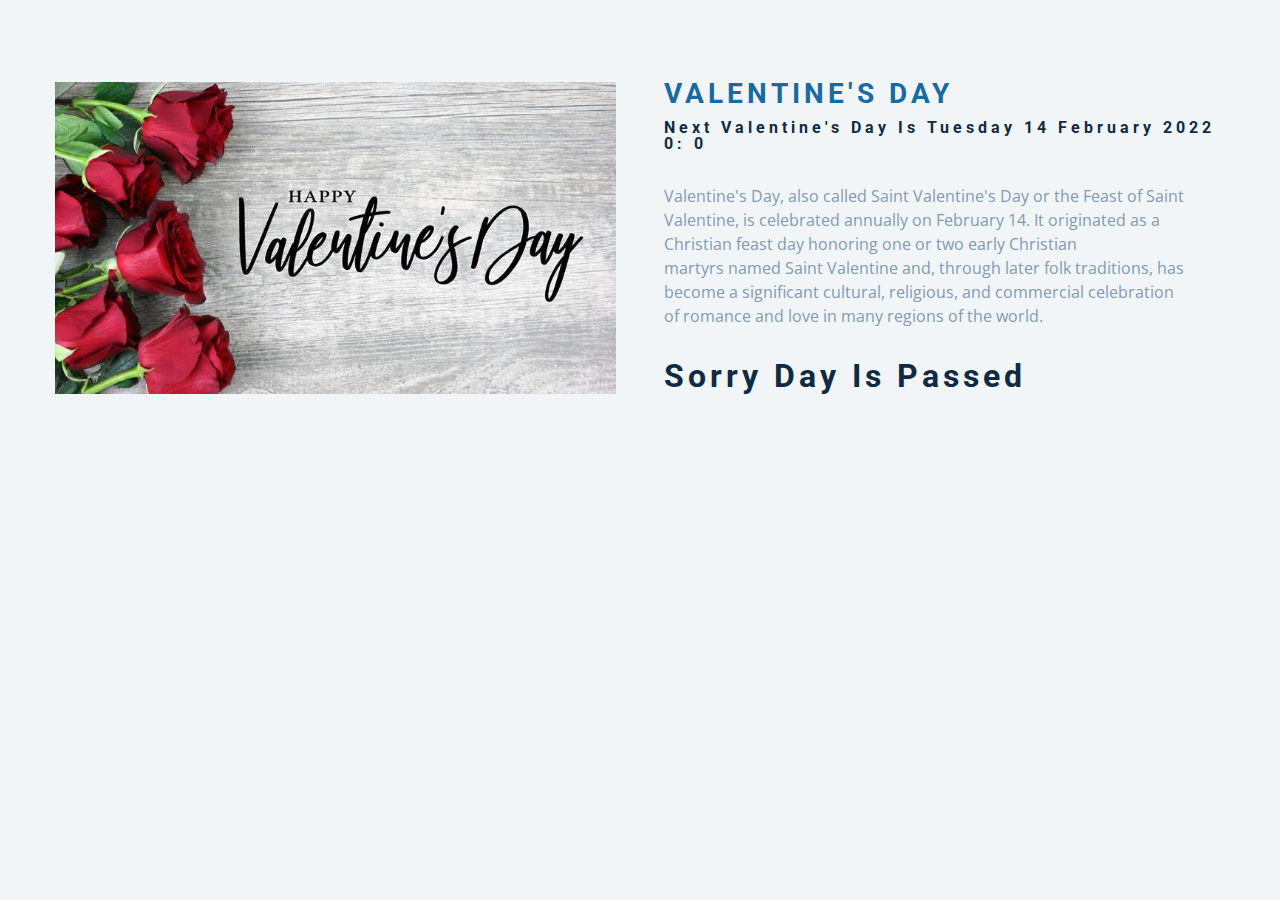
<file: assets/projects/Countdown-timer/index.html>
<!DOCTYPE html>
<html lang="en">

<head>
    <meta charset="UTF-8">
    <meta http-equiv="X-UA-Compatible" content="IE=edge">
    <meta name="viewport" content="width=device-width, initial-scale=1.0">
    <title>Countdown</title>

    <!-- styles -->
    <link rel="stylesheet" href="styles.css" />
</head>

<body>

    <section class="section-center">
        <!-- image -->
        <article class="gift-img">
            <img src="./valentine,s-day.jpg" alt="Valentine's day picture">
        </article>
        <!-- info -->
        <article class="gift-info">
            <h3>Valentine's Day</h3>
            <h4 class="giveaway">
                Valentine's Day is 14th February
            </h4>
            <p>Valentine's Day, also called Saint Valentine's Day or the Feast of Saint Valentine, is celebrated
                annually on February 14. It originated as a Christian feast day honoring one or two early Christian
                martyrs named Saint Valentine and, through later folk traditions, has become a significant cultural,
                religious, and commercial celebration of romance and love in many regions of the world.</p>
            <div class="deadline">
                <!-- days -->
                <div class="deadline-format">
                    <div>
                        <h4 class="days">110</h4>
                        <span>days</span>
                    </div>
                </div>
                <!-- end of item -->
                <!-- hours -->
                <div class="deadline-format">
                    <div>
                        <h4 class="hours">110</h4>
                        <span>hours</span>
                    </div>
                </div>
                <!-- end of item -->
                <!-- mins -->
                <div class="deadline-format">
                    <div>
                        <h4 class="mins">110</h4>
                        <span>mins</span>
                    </div>
                </div>
                <!-- end of item -->
                <!-- secs -->
                <div class="deadline-format">
                    <div>
                        <h4 class="secs">110</h4>
                        <span>secs</span>
                    </div>
                </div>
                <!-- end of item -->
            </div>
        </article>
    </section>
    <!-- Javascript -->
    <script src="app.js"></script>
</body>

</html>
</file>
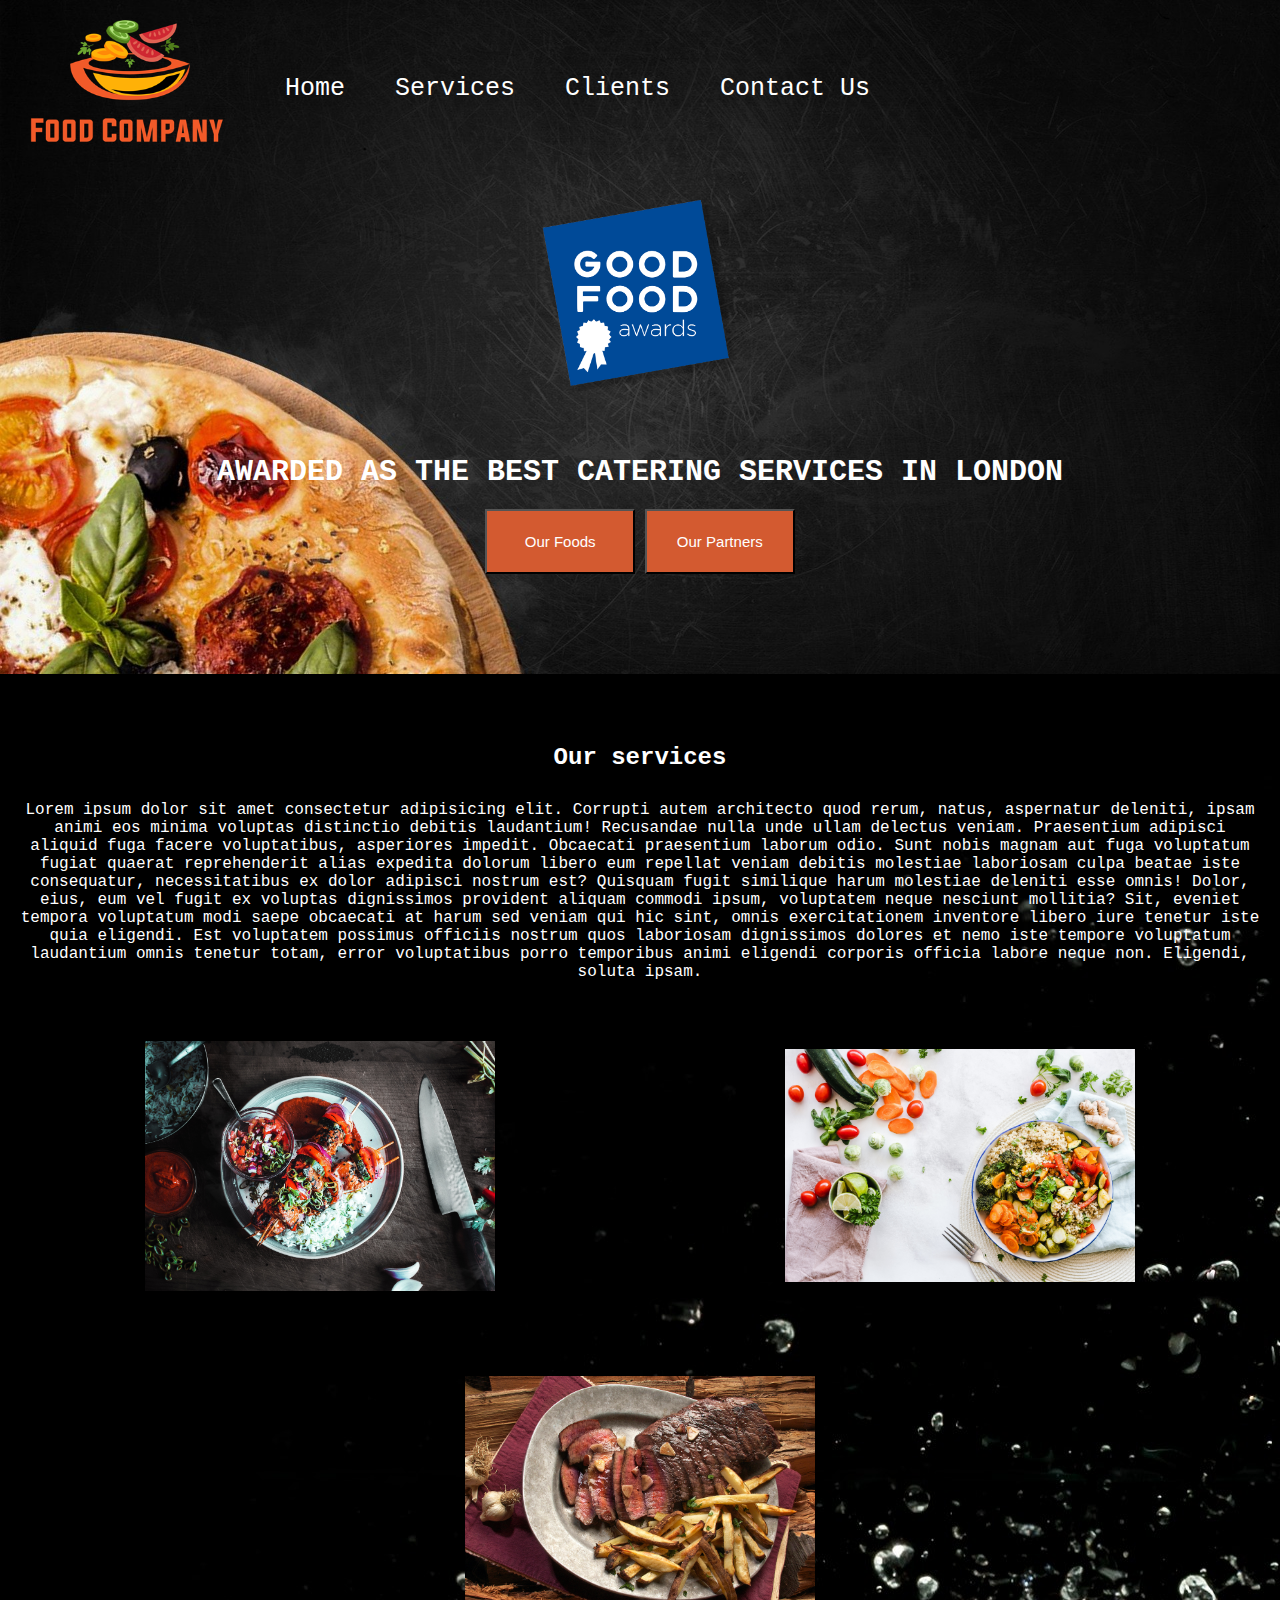
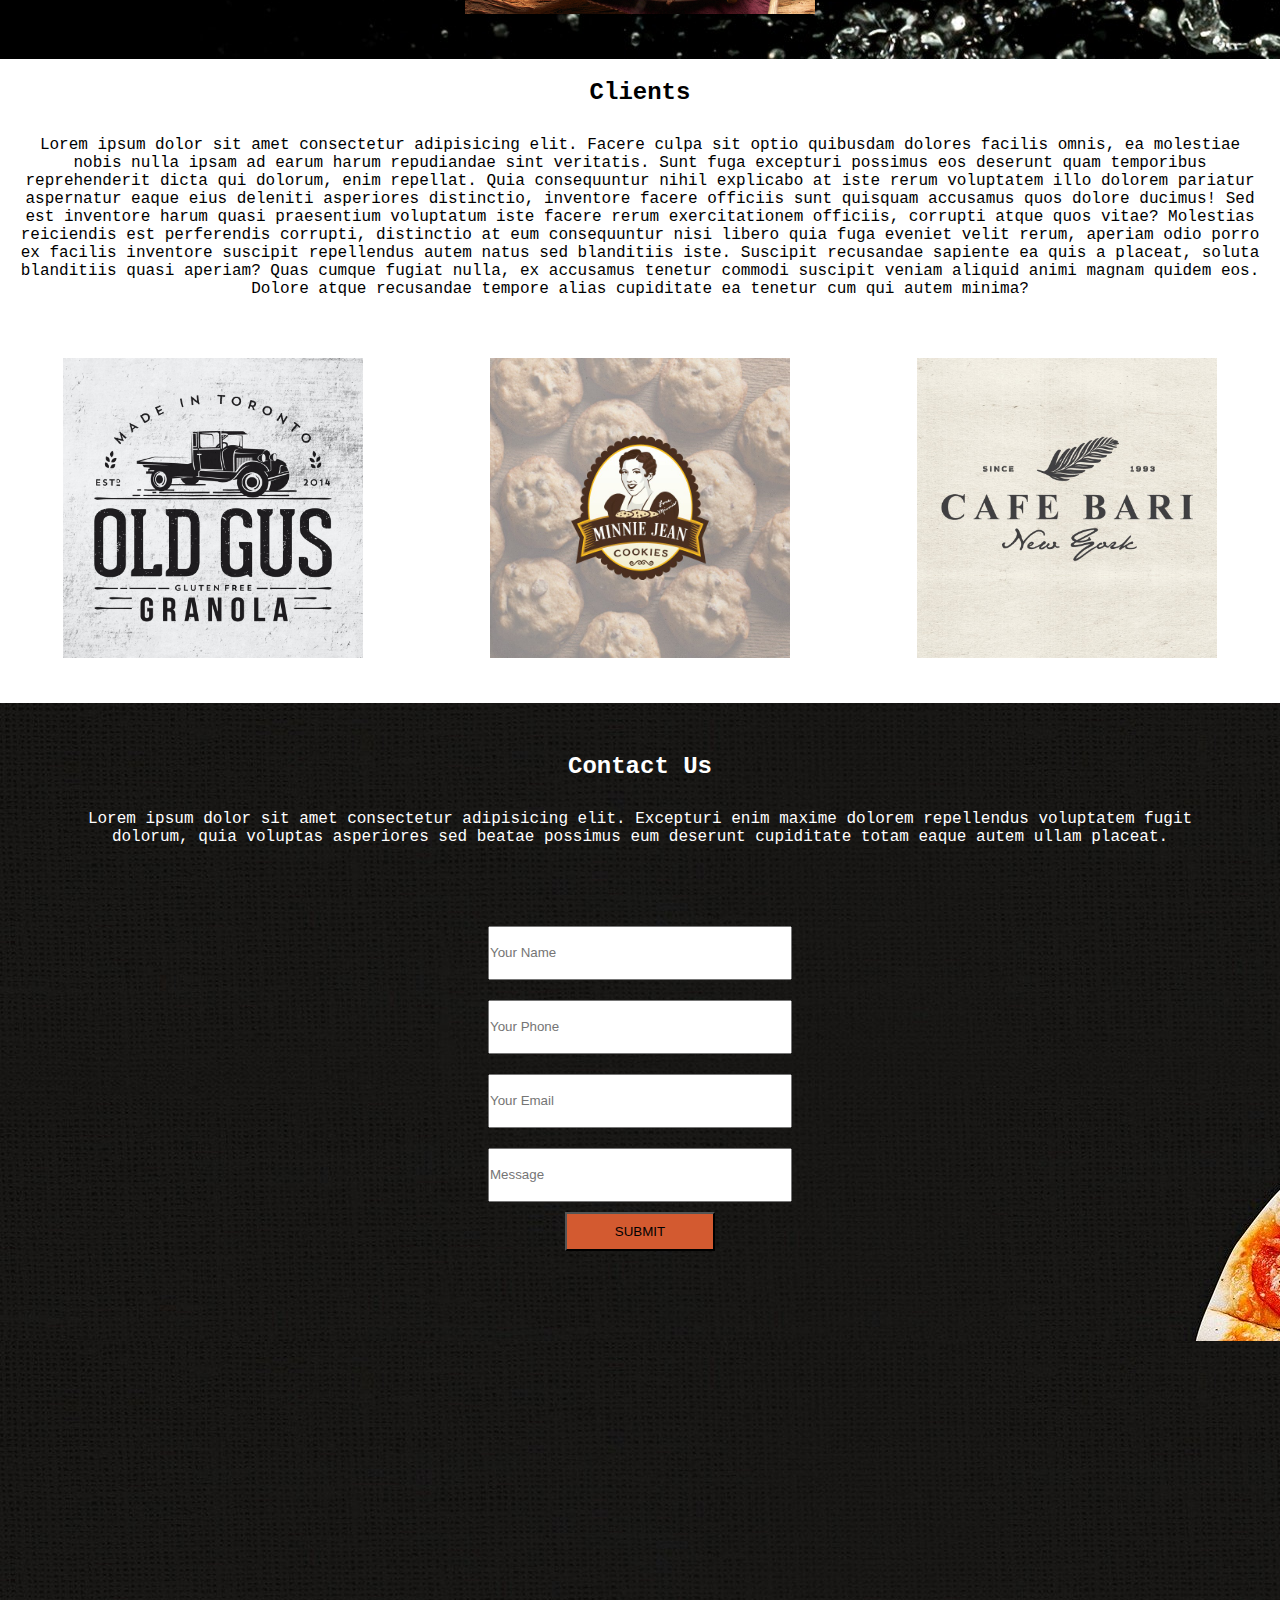
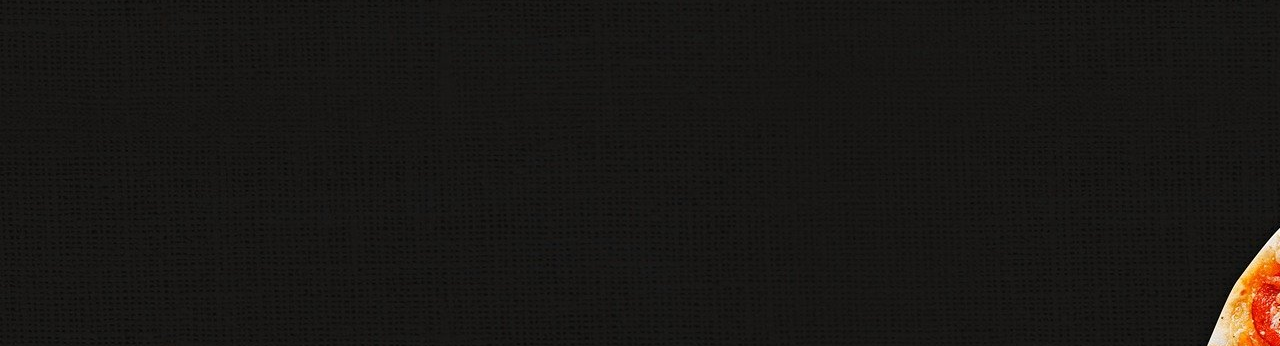
<file: assets/projects/FoodOrderingProject/index.html>
<!DOCTYPE html>
<html lang="en">

<head>
    <meta charset="UTF-8">
    <meta http-equiv="X-UA-Compatible" content="IE=edge">
    <meta name="viewport" content="width=device-width, initial-scale=1.0">
    <title>Best Food Ordering System</title>
    <link rel="stylesheet" href="assets/css/style.css">
    <style>

    </style>
</head>

<body>
    <header>
        <nav id="navbar">

            <div id="logo">
                <a href="index.html" alt="Home"><img src="assets/img/logo/logo1.png" alt="Profile"></a>
            </div>

            <ul>
                <li class="item"><a href="#">Home</a></li>
                <li class="item"><a href="#ourfood-services">Services</a></li>
                <li class="item"><a href="#our-clients">Clients</a></li>
                <li class="item"><a href="#contact">Contact Us</a></li>
            </ul>
        </nav>
   

    <div class="slogan">
        <img src="assets/img/logo/footer_good_food_logo.png" alt="Award">
        <h1>AWARDED AS THE BEST CATERING SERVICES IN LONDON</h1>
        <div class="main-button">
            <button class="our-food">
                <a href="#ourfood-services" class="active">Our Foods</a>
            </button>

            <button class="our-partner">
                <a href="#our-clients" class="active">Our Partners</a>
            </button>

        </div>

    </div>

</header>
    <!-- <div class="container"> -->
        <section class="our-foods" id="ourfood-services">
            <h2>Our services</h2>
            <P>Lorem ipsum dolor sit amet consectetur adipisicing elit. Corrupti autem architecto quod rerum, natus, aspernatur deleniti, ipsam animi eos minima voluptas distinctio debitis laudantium! Recusandae nulla unde ullam delectus veniam. Praesentium adipisci aliquid fuga facere voluptatibus, asperiores impedit. Obcaecati praesentium laborum odio. Sunt nobis magnam aut fuga voluptatum fugiat quaerat reprehenderit alias expedita dolorum libero eum repellat veniam debitis molestiae laboriosam culpa beatae iste consequatur, necessitatibus ex dolor adipisci nostrum est? Quisquam fugit similique harum molestiae deleniti esse omnis! Dolor, eius, eum vel fugit ex voluptas dignissimos provident aliquam commodi ipsum, voluptatem neque nesciunt mollitia? Sit, eveniet tempora voluptatum modi saepe obcaecati at harum sed veniam qui hic sint, omnis exercitationem inventore libero iure tenetur iste quia eligendi. Est voluptatem possimus officiis nostrum quos laboriosam dignissimos dolores et nemo iste tempore voluptatum laudantium omnis tenetur totam, error voluptatibus porro temporibus animi eligendi corporis officia labore neque non. Eligendi, soluta ipsam.</P>
            <div class="food">
                <div class="food-type" id="type1">
                    <img src="assets/img/pexels-william-choquette-2641886.jpg" alt="item1">
                </div>
                <div class="food-type" id="type2">
                    <img src="assets/img/pexels-ella-olsson-1640777.jpg" alt="item2">
                </div>
                <div class="food-type" id="type3">
                    <img src="assets/img/pexels-kasumi-loffler-3535383.jpg" alt="item3">
                </div>
            </div>

        </section>
        
        <section class="our-partners" id="our-clients" >
            <h2>Clients</h2>
            <P>Lorem ipsum dolor sit amet consectetur adipisicing elit. Facere culpa sit optio quibusdam dolores facilis omnis, ea molestiae nobis nulla ipsam ad earum harum repudiandae sint veritatis. Sunt fuga excepturi possimus eos deserunt quam temporibus reprehenderit dicta qui dolorum, enim repellat. Quia consequuntur nihil explicabo at iste rerum voluptatem illo dolorem pariatur aspernatur eaque eius deleniti asperiores distinctio, inventore facere officiis sunt quisquam accusamus quos dolore ducimus! Sed est inventore harum quasi praesentium voluptatum iste facere rerum exercitationem officiis, corrupti atque quos vitae? Molestias reiciendis est perferendis corrupti, distinctio at eum consequuntur nisi libero quia fuga eveniet velit rerum, aperiam odio porro ex facilis inventore suscipit repellendus autem natus sed blanditiis iste. Suscipit recusandae sapiente ea quis a placeat, soluta blanditiis quasi aperiam? Quas cumque fugiat nulla, ex accusamus tenetur commodi suscipit veniam aliquid animi magnam quidem eos. Dolore atque recusandae tempore alias cupiditate ea tenetur cum qui autem minima?</P>

            <div class="clients">
                <div class="happyclients" id="type1">
                    <img src="assets/img/logo/client1.jpg" alt="item1">
                </div>
                <div class="happyclients" id="type2">
                    <img src="assets/img/logo/client2.jpg" alt="item2">
                </div>
                <div class="happyclients" id="type3">
                    <img src="assets/img/logo/client3.jpg" alt="item3">
                </div>
            </div>
        </section>

        <section class="section" id="contact">
            <h2>Contact Us</h2>
            <P>Lorem ipsum dolor sit amet consectetur adipisicing elit. Excepturi enim maxime dolorem repellendus voluptatem fugit dolorum, quia voluptas asperiores sed beatae possimus eum deserunt cupiditate totam eaque autem ullam placeat.</P>

            <form action="https://www.google.co.uk/" id="formArea">
                <div class="form-group">
                    <input type="text" name="name" placeholder="Your Name">
                </div>
                <div class="form-group">
                    <input type="tel" name="phone" placeholder="Your Phone">
                </div>
                <div class="form-group">
                    <input type="email" name="email" placeholder="Your Email">
                </div>
                <div class="form-group">
                    <input type="text" name="message" placeholder="Message">
                </div>
                <!-- <input type="submit" value="Send Request"> -->
                <button type="submit" class="btn" value="Send Request">SUBMIT</button>
            </form>

        </section>
        <section class="maps"id="maps">
            <iframe src="https://www.google.com/maps/embed?pb=!1m18!1m12!1m3!1d2483.0534373522905!2d-0.07733968453789118!3d51.51223561817109!2m3!1f0!2f0!3f0!3m2!1i1024!2i768!4f13.1!3m3!1m2!1s0x48761cb3a2991b2b%3A0x7db0f0cc1b2512e5!2sJust%20IT!5e0!3m2!1sen!2suk!4v1632230643618!5m2!1sen!2suk" width="100%" height="600" style="border:10px;" padding=10px;   allowfullscreen="" loading="lazy"></iframe>
        </section>
    <!-- </div> -->
</body>

</html>
</file>
<file: assets/projects/Countdown-timer/styles.css>
/*
=============== 
Fonts
===============
*/
@import url("https://fonts.googleapis.com/css?family=Open+Sans|Roboto:400,700&display=swap");

/*
=============== 
Variables
===============
*/

:root {
  /* dark shades of primary color*/
  --clr-primary-1: hsl(205, 86%, 17%);
  --clr-primary-2: hsl(205, 77%, 27%);
  --clr-primary-3: hsl(205, 72%, 37%);
  --clr-primary-4: hsl(205, 63%, 48%);
  /* primary/main color */
  --clr-primary-5: #49a6e9;
  /* lighter shades of primary color */
  --clr-primary-6: hsl(205, 89%, 70%);
  --clr-primary-7: hsl(205, 90%, 76%);
  --clr-primary-8: hsl(205, 86%, 81%);
  --clr-primary-9: hsl(205, 90%, 88%);
  --clr-primary-10: hsl(205, 100%, 96%);
  /* darkest grey - used for headings */
  --clr-grey-1: hsl(209, 61%, 16%);
  --clr-grey-2: hsl(211, 39%, 23%);
  --clr-grey-3: hsl(209, 34%, 30%);
  --clr-grey-4: hsl(209, 28%, 39%);
  /* grey used for paragraphs */
  --clr-grey-5: hsl(210, 22%, 49%);
  --clr-grey-6: hsl(209, 23%, 60%);
  --clr-grey-7: hsl(211, 27%, 70%);
  --clr-grey-8: hsl(210, 31%, 80%);
  --clr-grey-9: hsl(212, 33%, 89%);
  --clr-grey-10: hsl(210, 36%, 96%);
  --clr-white: #fff;
  --clr-red-dark: hsl(360, 67%, 44%);
  --clr-red-light: hsl(360, 71%, 66%);
  --clr-green-dark: hsl(125, 67%, 44%);
  --clr-green-light: hsl(125, 71%, 66%);
  --clr-black: #222;
  --clr-gold: #c59d5f;
  --ff-primary: "Roboto", sans-serif;
  --ff-secondary: "Open Sans", sans-serif;
  --transition: all 0.3s linear;
  --spacing: 0.25rem;
  --radius: 0.5rem;
  --light-shadow: 0 5px 15px rgba(0, 0, 0, 0.1);
  --dark-shadow: 0 5px 15px rgba(0, 0, 0, 0.2);
  --max-width: 1170px;
  --fixed-width: 620px;
}
/*
=============== 
Global Styles
===============
*/

*,
::after,
::before {
  margin: 0;
  padding: 0;
  box-sizing: border-box;
}
body {
  font-family: var(--ff-secondary);
  background: var(--clr-grey-10);
  color: var(--clr-grey-1);
  line-height: 1.5;
  font-size: 0.875rem;
}
ul {
  list-style-type: none;
}
a {
  text-decoration: none;
}
img:not(.logo) {
  width: 100%;
}
img {
  display: block;
}

h1,
h2,
h3,
h4 {
  letter-spacing: var(--spacing);
  text-transform: capitalize;
  line-height: 1.25;
  margin-bottom: 0.75rem;
  font-family: var(--ff-primary);
}
h1 {
  font-size: 3rem;
}
h2 {
  font-size: 2rem;
}
h3 {
  font-size: 1.25rem;
}
h4 {
  font-size: 0.875rem;
}
p {
  margin-bottom: 1.25rem;
  color: var(--clr-grey-5);
}
@media screen and (min-width: 800px) {
  h1 {
    font-size: 4rem;
  }
  h2 {
    font-size: 2.5rem;
  }
  h3 {
    font-size: 1.75rem;
  }
  h4 {
    font-size: 1rem;
  }
  body {
    font-size: 1rem;
  }
  h1,
  h2,
  h3,
  h4 {
    line-height: 1;
  }
}
/*  global classes */

.btn {
  text-transform: uppercase;
  background: transparent;
  color: var(--clr-black);
  padding: 0.375rem 0.75rem;
  letter-spacing: var(--spacing);
  display: inline-block;
  transition: var(--transition);
  font-size: 0.875rem;
  border: 2px solid var(--clr-black);
  cursor: pointer;
  box-shadow: 0 1px 3px rgba(0, 0, 0, 0.2);
  border-radius: var(--radius);
}
.btn:hover {
  color: var(--clr-white);
  background: var(--clr-black);
}
/* section */
.section {
  padding: 5rem 0;
}

.section-center {
  width: 90vw;
  margin: 5rem auto;
  max-width: 1170px;
}

main {
  min-height: 100vh;
  display: grid;
  place-items: center;
}
/*
=============== 
Countdown Timer
===============
*/
.gift-img {
  margin-bottom: 2rem;
}
.gift-info h3 {
  text-transform: uppercase;
  color: var(--clr-primary-3);
}
.gift-info p {
  color: var(--clr-grey-6);
}
.date {
  color: var(--clr-grey-5);
  font-size: 0.85rem;
}
@media screen and (min-width: 992px) {
  .section-center {
    display: grid;
    grid-template-columns: 1fr 1fr;
    place-items: center;
    gap: 3rem;
    width: 95vw;
  }
  .gift-img {
    margin-bottom: 0;
  }
}
.gift-info p {
  margin: 2rem 0;
}
.deadline {
  display: flex;
}
.deadline-format {
  background: var(--clr-grey-1);
  color: var(--clr-white);
  margin-right: 1rem;
  width: 5rem;
  height: 5rem;
  display: grid;
  place-items: center;
  text-align: center;
}
.deadline-format span {
  display: block;
  text-transform: uppercase;
  letter-spacing: 2px;
  font-size: 0.85rem;
}
.deadline h4:not(.expired) {
  font-size: 2rem;
  margin-bottom: 0.25rem;
  letter-spacing: var(--spacing);
}
</file>
<file: assets/projects/FoodOrderingProject/assets/css/style.css>
*{
    margin: 0;
    padding: 0;
}

/* CSS variable */

/* Navigation bar */

#navbar{
    display: flex;
    align-items: center;
    position: relative;
}

#navbar ul{
    display: flex;
}

#navbar ul li{
    /* remove the bullet point */
    list-style: none;
    font-size: 25px;
}

#navbar ul li a{
    display: block;
    padding: 25px 25px;
    /* remove the underline */
    text-decoration: none;
    color: white;
}

#navbar ul li a:hover{
    color: black;
    background-color: white;
}

#navbar::before{
    content:"";
    background-color: rgb(95,60,35);
    width: 100%;
    height: 100%;
    position: absolute;
    /* z-index take from hiden behind */
    z-index: -1;
    opacity: 0.4;
}

#logo img{
    width: 200px;
    margin: 20px 30px;
}

header{
    background: url(../img/background/pizza-4968645_1920.jpg) center no-repeat ;
    background-size: cover;
    position: relative;
    width: 100%;
}

/* @media (max-width: 800px ){
    header {
        background-color: grey;
    }

} */

body {
    margin: 0px;
    padding: 0px;
    font-family: 'Courier New', Courier, monospace;
}
.slogan{
    text-align: center;
    padding-bottom: 100px;
}
.slogan h1{
    color: white;
    font-size: 30px;
    text-align: center;
    padding: 10px;
    margin: 10px;
    position:static;
}

.slogan img{
    width: 300px;
    padding: 10px 10px;
    margin: 10px 10px;
}

.slogan button{
    width: 150px;
    padding: 10px 10px;
    background-color: rgb(211, 90, 48);
}

.slogan a{
    display: inline-block;
    font-size: 15px;
    padding: 12px 20px;
    color: #fff;
    text-align: center;
    font-weight: 400;
    text-decoration: none;
}

.our-foods{
    background-image: url(../img/background/pexels-pixabay-372882.jpg);
    width: 100%;
    margin: auto;
    text-align: center;
    padding-top: 50px;
}


.our-foods h2{
    color: white;
    padding: 10px;
    margin: 10px;
}
.our-foods p{
    color: white;
    padding: 10px;
    margin: 10px;
}

.food {
    width: 100%;
    display: flex;
    flex-wrap: wrap;
    justify-content: space-around;
    align-items: center;
}

.food .food-type img{

    width: 350px;
    margin: 20px 20px;
    padding: 20px 20px;
}

.clients{
    width: 100%;
    display: flex;
    flex-wrap: wrap;
    justify-content: space-around;
    align-items: center;
}


 .clients img{
    width: 300px;
    padding: 20px 20px;
    margin: 20px 20px;
} 
h2{
    text-align: center;
    padding: 10px;
    margin: 10px;
}
p{
    text-align: center;
    padding: 10px;
    margin: 10px;
}

.section{
    background-image: url(../img/background/pizza-4952509_1920.jpg);
    text-align: center;
    color: white;
    justify-content: center;
    padding: 30px;
    
}


.section #formArea{

    padding: 25px;
    margin: 35px;
    align-items: center;
    justify-content: center;

}

.section button{
    width: 150px;
    padding: 10px 10px;
    background-color: rgb(211, 90, 48);
}

.section input{
    margin: 10px;
    width: 300px;
    height: 50px;
}

.maps {
    /* width: 100%; */
    background-image: url(../img/background/pizza-4952509_1920.jpg);
    align-content: center;
}
</file>
